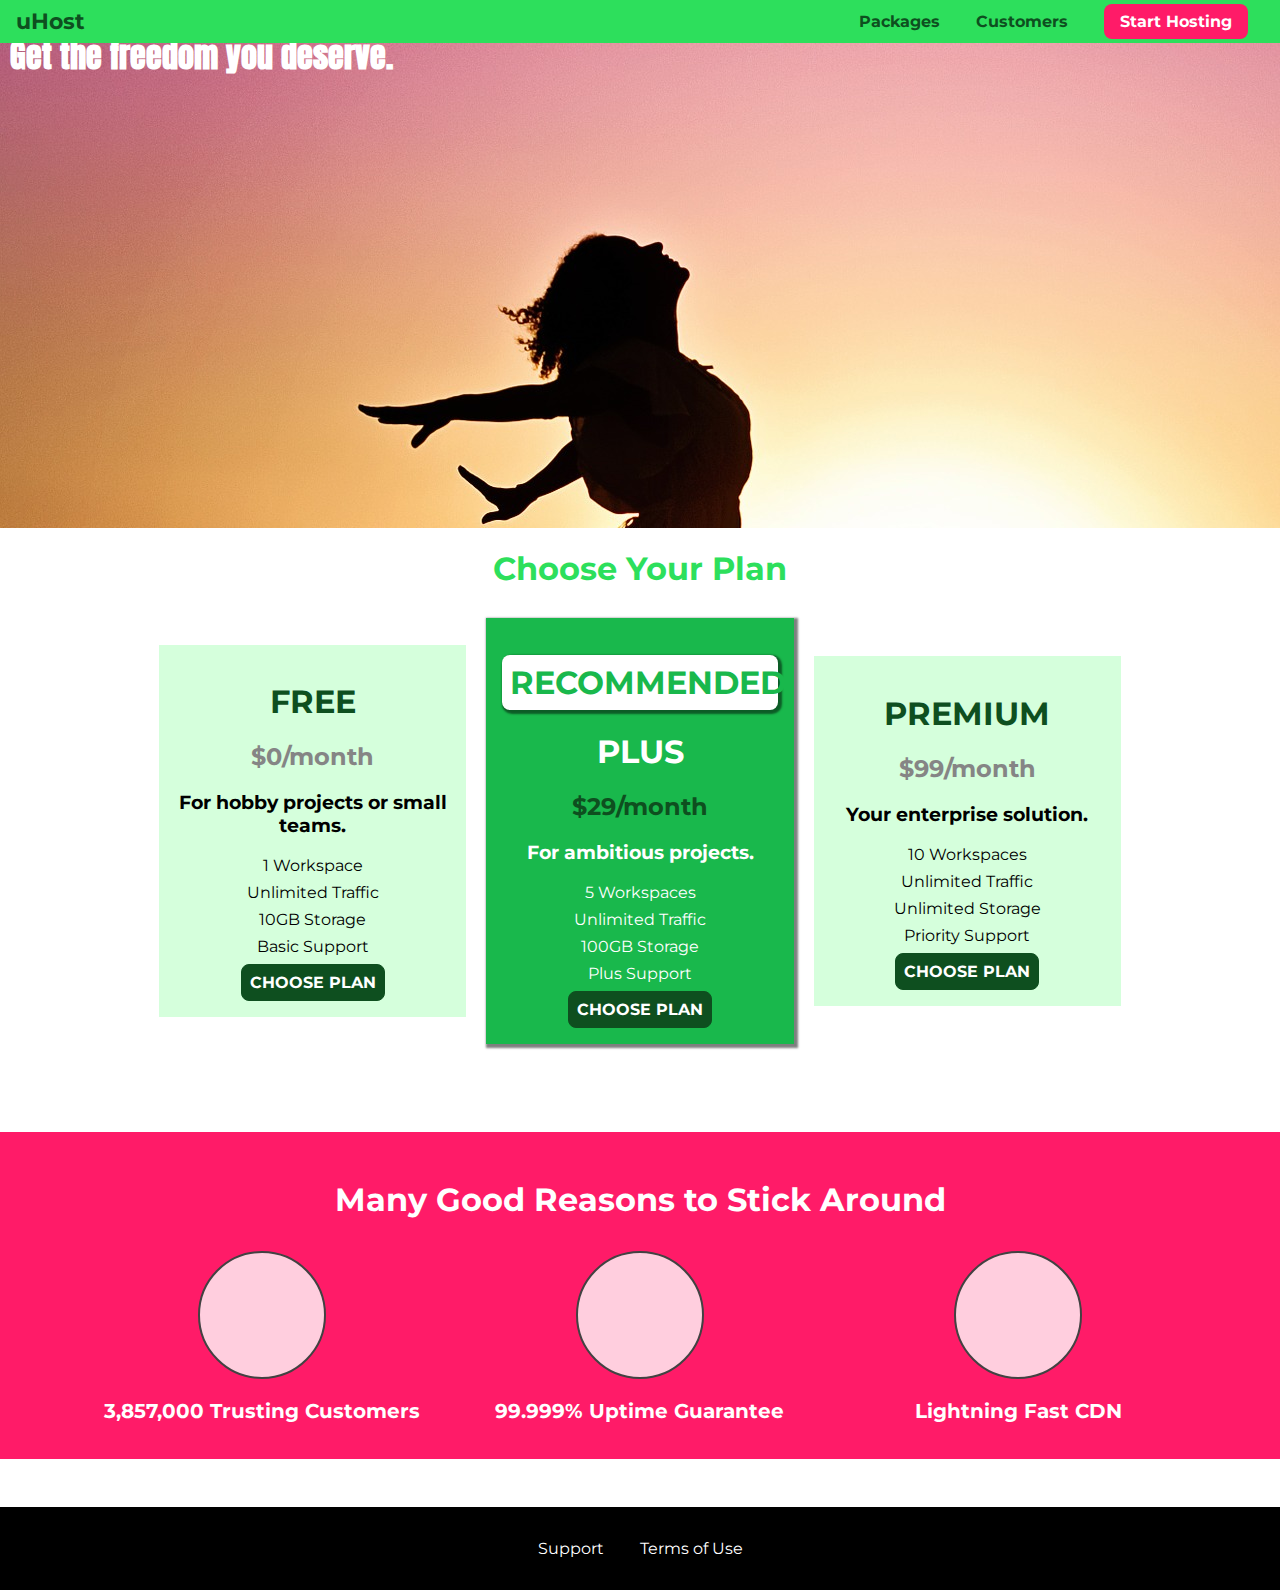
<file: index.html>
<!DOCTYPE html>
<html lang="en">

<head>
    <meta charset="UTF-8" />
    <meta http-equiv="X-UA-Compatible" content="ie=edge" />
    <title>uHost</title>
    <link href="https://fonts.googleapis.com/css2?family=Anton&family=Montserrat:wght@400;700&display=swap"
        rel="stylesheet" />
    <link rel="shortcut icon" href="favicon.png" />
    <link rel="stylesheet" href="shared.css">
    <link rel="stylesheet" href="main.css" />
</head>

<body>
    <header class="main-header">
        <div>
            <a href="index.html" class="main-header__brand">
                uHost
            </a>

        </div>
        <nav class="main-nav">
            <ul class="main-nav__items">
                <li class="main-nav__item">
                    <a href="packages/index.html">Packages</a>
                </li>
                <li class="main-nav__item">
                    <a href="customers/index.html">Customers</a>
                </li>
                <li class="main-nav__item main-nav__item--cta">
                    <a href="start-hosting/index.html">Start Hosting</a>
                </li>
            </ul>
        </nav>
    </header>
    <main>
        <section id="product-overview">
            <h1>Get the freedom you deserve.</h1>
        </section>
        <section id="plans">
            <h1 class="section-title">Choose Your Plan</h1>
            <div class="plan__list">
                <article class="plan">
                    <h1 class="plan__title">FREE</h1>
                    <h2 class="plan__price">$0/month</h2>
                    <h3>For hobby projects or small teams.</h3>
                    <ul class="plan__features">
                        <li class="plan__feature">1 Workspace</li>
                        <li class="plan__feature">Unlimited Traffic</li>
                        <li class="plan__feature">10GB Storage</li>
                        <li class="plan__feature">Basic Support</li>
                    </ul>
                    <div>
                        <button class="button">CHOOSE PLAN</button>
                    </div>
                </article>
                <article class="plan plan--highlighted">
                    <h1 class="plan__annotation">RECOMMENDED</h1>
                    <h1 class="plan__title">PLUS</h1>
                    <h2 class="plan__price">$29/month</h2>
                    <h3>For ambitious projects.</h3>
                    <ul class="plan__features">
                        <li class="plan__feature">5 Workspaces</li>
                        <li class="plan__feature">Unlimited Traffic</li>
                        <li class="plan__feature">100GB Storage</li>
                        <li class="plan__feature">Plus Support</li>
                    </ul>
                    <div>
                        <button class="button">CHOOSE PLAN</button>
                    </div>
                </article>
                <article class="plan">
                    <h1 class="plan__title">PREMIUM</h1>
                    <h2 class="plan__price">$99/month</h2>
                    <h3>Your enterprise solution.</h3>
                    <ul class="plan__features">
                        <li class="plan__feature">10 Workspaces</li>
                        <li class="plan__feature">Unlimited Traffic</li>
                        <li class="plan__feature">Unlimited Storage</li>
                        <li class="plan__feature">Priority Support</li>
                    </ul>
                    <div>
                        <button class="button">CHOOSE PLAN</button>
                    </div>
                </article>
            </div>
        </section>
        <section id="key-features">
            <h1 class="section-title">Many Good Reasons to Stick Around</h1>
            <ul class="key-feature__list">
                <li class="key-feature">
                    <div class="key-feature__image">

                    </div>
                    <p class="key-feature__description">3,857,000 Trusting Customers</p>
                </li>
                <li class="key-feature">
                    <div class="key-feature__image">

                    </div>
                    <p class="key-feature__description">99.999% Uptime Guarantee</p>
                </li>
                <li class="key-feature">
                    <div class="key-feature__image">

                    </div>
                    <p class="key-feature__description">Lightning Fast CDN</p>
                </li>
            </ul>
        </section>
    </main>
    <footer class="main-footer">
        <nav>
            <ul class="main-footer__links">
                <li class="main-footer__link">
                    <a href="#">Support</a>
                </li>
                <li class="main-footer__link">
                    <a href="#">Terms of Use</a>
                </li>
            </ul>
        </nav>
    </footer>
</body>

</html>
</file>
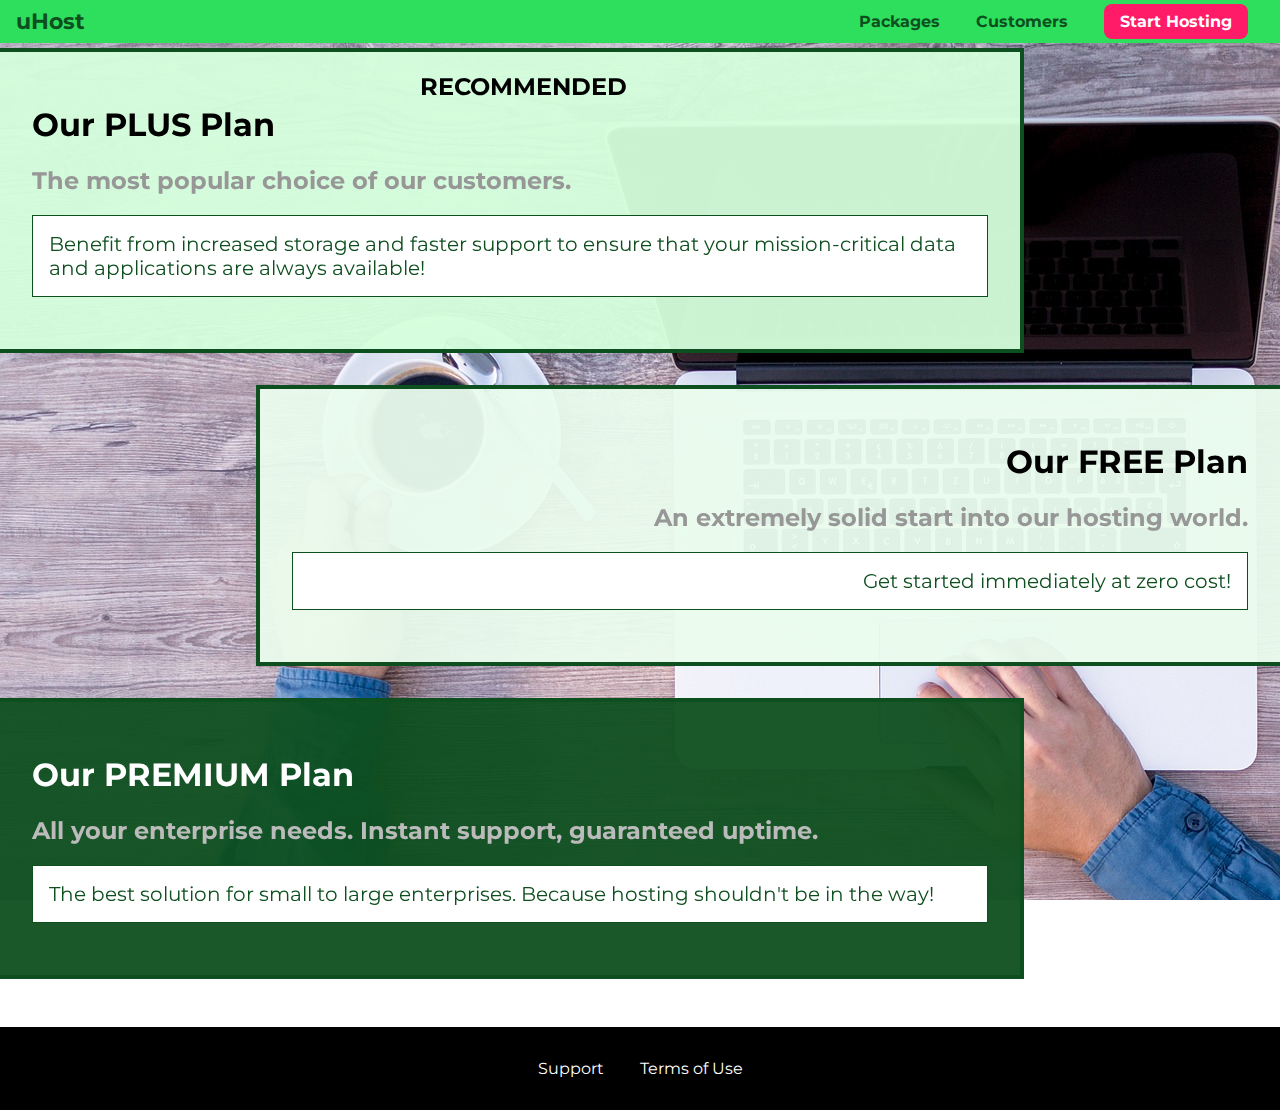
<file: packages/index.html>
<!DOCTYPE html>
<html lang="en">

<head>
    <meta charset="UTF-8" />
    <meta http-equiv="X-UA-Compatible" content="ie=edge" />
    <title>uHost</title>
    <link href="https://fonts.googleapis.com/css2?family=Anton&family=Montserrat:wght@400;700&display=swap"
        rel="stylesheet" />
    <link rel="shortcut icon" href="favicon.png" />
    <link rel="stylesheet" href="../shared.css">
    <link rel="stylesheet" href="packages.css">


</head>

<body>
    <div class="background"></div>
    <header class="main-header">
        <div>
            <a href="../index.html" class="main-header__brand">
                uHost
            </a>

        </div>
        <nav class="main-nav">
            <ul class="main-nav__items">
                <li class="main-nav__item">
                    <a href="index.html">Packages</a>
                </li>
                <li class="main-nav__item">
                    <a href="../customers/index.html">Customers</a>
                </li>
                <li class="main-nav__item main-nav__item--cta">
                    <a href="../start-hosting/index.html">Start Hosting</a>
                </li>
            </ul>
        </nav>
    </header>
    <main>
        <section class="package" id="plus">
            <a href="#" class="plus-package">
                <h1 class="package__title">Our PLUS Plan</h1>
                <h2 class="package__badge">RECOMMENDED</h2>
                <h2 class="package__subtitle">The most popular choice of our customers.</h2>
                <p class="package__info">Benefit from increased storage and faster support to ensure that your
                    mission-critical data and
                    applications
                    are always available!</p>
            </a>
        </section>
        <section class="package " id="free">
            <a href="#" class="free-package">
                <h1 class="package__title">Our FREE Plan</h1>
                <h2 class="package__subtitle">An extremely solid start into our hosting world.</h2>
                <p class="package__info">Get started immediately at zero cost!</p>
            </a>
        </section>
        <div class="clearfix"></div>
        <section class="package" id="premium">
            <a href="#" class="premium-package">
                <h1 class="package__title">Our PREMIUM Plan</h1>
                <h2 class="package__subtitle">All your enterprise needs. Instant support, guaranteed uptime. </h2>
                <p class="package__info">The best solution for small to large enterprises. Because hosting shouldn't be
                    in the way!</p>
            </a>
        </section>
    </main>
    <footer class="main-footer">
        <nav>
            <ul class="main-footer__links">
                <li class="main-footer__link">
                    <a href="#">Support</a>
                </li>
                <li class="main-footer__link">
                    <a href="#">Terms of Use</a>
                </li>
            </ul>
        </nav>
    </footer>
</body>

</html>
</file>
<file: shared.css>
* {
  box-sizing: border-box;
}

body {
  font-family: "Montserrat", sans-serif;
  margin: 0;
}

.main-header {
  width: 100%;
  position: fixed;
  background: #2ddf5c;
  padding: 8px 16px;
}

.main-header > div {
  display: inline-block;
  vertical-align: middle;
}

.main-header__brand {
  color: #0e4f1f;
  text-decoration: none;
  font-weight: bold;
  font-size: 22px;
}

.main-nav {
  display: inline-block;
  text-align: right;
  width: calc(100% - 73px);
  vertical-align: middle;
}

.main-nav__items {
  margin: 0;
  padding: 0;
  list-style: none;
}

.main-nav__item {
  display: inline-block;
  margin: 0 16px;
}

.main-nav__item a {
  text-decoration: none;
  color: #0e4f1f;
  font-weight: bold;
  padding: 3px 0;
}

.main-nav__item a:hover,
.main-nav__item a:active {
  color: white;
  border-bottom: 5px solid white;
}

.main-nav__item--cta a {
  color: white;
  background: #ff1b68;
  padding: 8px 16px;
  border-radius: 8px;
}

.main-nav__item--cta a:hover,
.main-nav__item--cta a:active {
  color: #ff1b68;
  background: white;
  border: none;
}

.main-footer {
  background: black;
  padding: 32px;
  margin-top: 48px;
}

.main-footer__links {
  list-style: none;
  margin: 0;
  padding: 0;
  text-align: center;
}

.main-footer__link {
  display: inline-block;
  margin: 0 16px;
}

.main-footer__link a {
  color: white;
  text-decoration: none;
}

.main-footer__link a:hover,
.main-footer__link a:active {
  color: #ccc;
}

.button {
  background: #0e4f1f;
  color: white;
  font: inherit;
  border: 1.5px solid #0e4f1f;
  padding: 8px;
  border-radius: 8px;
  font-weight: bold;
  cursor: pointer;
}

.button:hover,
.button:active {
  background: white;
  color: #0e4f1f;
}

.button:focus {
  outline: none;
}
</file>
<file: main.css>
#product-overview {
  background: url("freedom.jpg");
  width: 100%;
  height: 528px;
  padding: 10px;
}

.section-title {
  color: #2ddf5c;

  text-align: center;
}

#product-overview h1 {
  color: #fff;
  font-family: "Anton", sans-serif;
}

.plan__list {
  width: 80%;
  margin: auto;
  text-align: center;
}

.plan {
  background: #d5ffdc;
  text-align: center;
  padding: 16px;
  margin: 8px;
  display: inline-block;
  width: 30%;
  vertical-align: middle;
}

.plan__title {
  color: #0e4f1f;
}

.plan__price {
  color: #858585;
}

.plan--highlighted .plan__price {
  color: #0e4f1f;
}

.plan--highlighted .plan__title {
  color: white;
}

.plan__features {
  list-style: none;
  margin: 0;
  padding: 0;
}

.plan__feature {
  margin: 8px 0;
}

.plan--highlighted {
  background-color: #19b84c;
  color: white;
  box-shadow: 2px 2px 2px 2px rgba(0, 0, 0, 0.5);
}

.plan__annotation {
  background: white;
  color: #19b84c;
  padding: 8px;
  box-shadow: 2px 2px 2px 2px rgba(0, 0, 0, 0.5);
  border-radius: 8px;
}

#key-features {
  background: #ff1b68;
  margin-top: 80px;
  padding: 16px;
}

#key-features .section-title {
  color: white;
  margin: 32px;
}

.key-feature__list {
  list-style: none;
  margin: 0;
  padding: 0;
  text-align: center;
}

.key-feature {
  display: inline-block;
  width: 30%;
  vertical-align: top;
}

.key-feature__image {
  background: #ffcede;
  width: 128px;
  border: 2px solid #424242;
  border-radius: 50%;
  height: 128px;
  margin: auto;
}
.key-feature__description {
  text-align: center;
  font-weight: bold;
  color: white;
  font-size: 20px;
}
</file>
<file: packages/packages.css>
main {
  padding-top: 32px;
}

.background {
  background: url("../images/plans-background.jpg");
  width: 100%;
  height: 100%;
  position: fixed;
  z-index: -1;
}

.package {
  width: 80%;
  margin: 16px 0;
  border: 4px solid #0e4f1f;
  border-left: none;
  position: relative;
}

.package:hover,
.package:active,
#free:active,
#free:hover {
  box-shadow: 2px 2px 4px rgba(0, 0, 0, 0.5);
  border-color: #ff5454;
}

.package a {
  text-decoration: none;
  color: inherit;
  display: block;
  padding: 32px;
}

.package__badge {
  position: absolute;
  top: 0;
  left: 400px;
  margin: 20px;
}

.package__subtitle {
  color: #979797;
}

.package__info {
  padding: 16px;
  border: 1px solid #0e4f1f;
  font-size: 20px;
  color: #0e4f1f;
  background: white;
}

.clearfix {
  clear: both;
}
#plus {
  background: rgba(213, 255, 220, 0.95);
}

#free {
  background: rgba(234, 252, 237, 0.95);
  float: right;
  border-right: none;
  border-left: 4px solid #0e4f1f;
  text-align: right;
}

#premium {
  background: rgba(14, 79, 31, 0.95);
}

#premium .package__title {
  color: white;
}

#premium .package__subtitle {
  color: #bbb;
}
</file>
